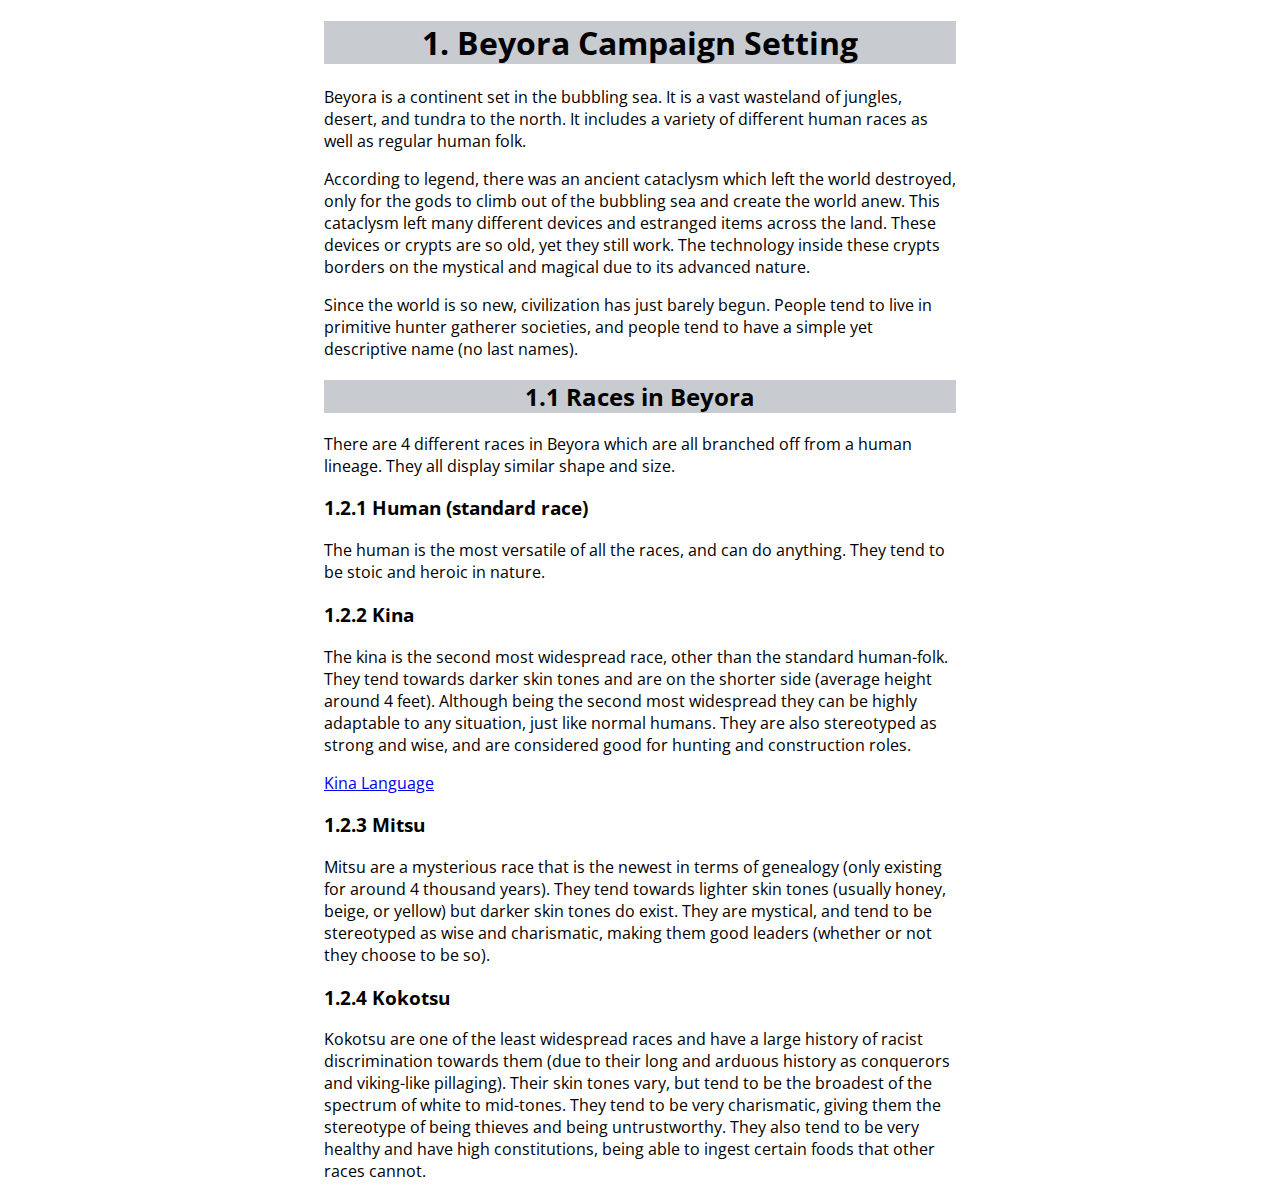
<file: index.html>
<!DOCTYPE html>
<html lang="en">
<head>
    <meta charset="UTF-8">
    <meta name="viewport" content="width=device-width, initial-scale=1.0">
    <title>Beyora - Campaign Setting</title>

    <link rel="stylesheet" href="styles.css">
</head>
<body>
<div class="container">
    <h1>1. Beyora Campaign Setting</h1>
    <p>
        Beyora is a continent set in the bubbling sea. It is a vast wasteland of jungles, desert, and tundra to the north. It includes a variety of different human races as well as regular human folk.
    </p>
    <p>
        According to legend, there was an ancient cataclysm which left the world destroyed, only for the gods to climb out of the bubbling sea and create the world anew. This cataclysm left many different devices and estranged items across the land. These devices or crypts are so old, yet they still work. The technology inside these crypts borders on the mystical and magical due to its advanced nature.
    </p>
    <p>
        Since the world is so new, civilization has just barely begun. People tend to live in primitive hunter gatherer societies, and people tend to have a simple yet descriptive name (no last names).
    </p>

    <h2>1.1 Races in Beyora</h2>
    <p>
        There are 4 different races in Beyora which are all branched off from a human lineage. They all display similar shape and size.
    </p>

    <h3>1.2.1 Human (standard race)</h3>
    <p>
        The human is the most versatile of all the races, and can do anything. They tend to be stoic and heroic in nature.
    </p>

    <h3>1.2.2 Kina</h3>
    <p>
        The kina is the second most widespread race, other than the standard human-folk. They tend towards darker skin tones and are on the shorter side (average height around 4 feet). Although being the second most widespread they can be highly adaptable to any situation, just like normal humans. They are also stereotyped as strong and wise, and are considered good for hunting and construction roles.
    </p>
    <a href="languages/kina.html">Kina Language</a>

    <h3>1.2.3 Mitsu</h3>
    <p>
        Mitsu are a mysterious race that is the newest in terms of genealogy (only existing for around 4 thousand years). They tend towards lighter skin tones (usually honey, beige, or yellow) but darker skin tones do exist. They are mystical, and tend to be stereotyped as wise and charismatic, making them good leaders (whether or not they choose to be so).
    </p>

    <h3>1.2.4  Kokotsu</h3>
    <p>
        Kokotsu are one of the least widespread races and have a large history of racist discrimination towards them (due to their long and arduous history as conquerors and viking-like pillaging). Their skin tones vary, but tend to be the broadest of the spectrum of white to mid-tones. They tend to be very charismatic, giving them the stereotype of being thieves and being untrustworthy. They also tend to be very healthy and have high constitutions, being able to ingest certain foods that other races cannot.
    </p>
</div>
</body>
</html>
</file>
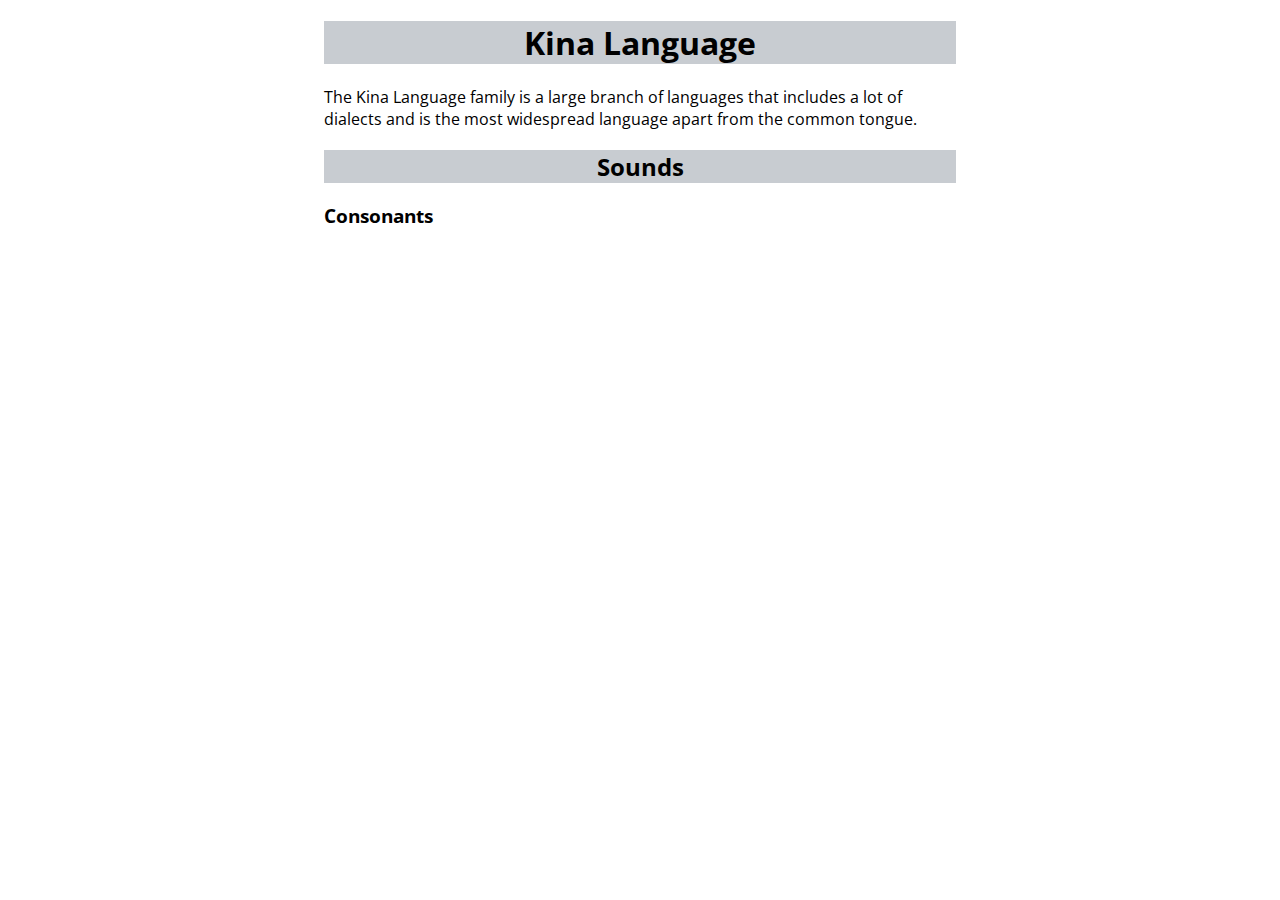
<file: languages/kina.html>
<!DOCTYPE html>
<html lang="en">
<head>
    <meta charset="UTF-8">
    <meta name="viewport" content="width=device-width, initial-scale=1.0">
    <title>Beyora - Kina Language</title>

    <link rel="stylesheet" href="/styles.css">
</head>
<body>
<div class="container">
    <h1>Kina Language</h1>
    <p>
        The Kina Language family is a large branch of languages that includes a lot of dialects and is the most widespread language apart from the common tongue.
    </p>

    <h2>Sounds</h2>

    <h3>Consonants</h3>
</div>
</body>
</html>
</file>
<file: styles.css>
@import url('https://fonts.googleapis.com/css2?family=Noto+Sans+JP:wght@100..900&display=swap');
@import url('https://fonts.googleapis.com/css2?family=Noto+Sans+JP:wght@100..900&family=Rubik+Vinyl&display=swap');
@import url('https://fonts.googleapis.com/css2?family=Noto+Sans+JP:wght@100..900&family=Open+Sans:ital,wght@0,300..800;1,300..800&display=swap');

.container {
    margin: auto;
    width: 50%;
    font-family: "Open Sans", serif;
}

table, th, td {
    border: 1px solid black;
    border-collapse: collapse;
    padding: 5px;
    text-align: center;
}

h1, h2 {
    background-color: #c8ccd1;
    text-align: center;
}

.jp {
    font-family: "Noto Sans JP", serif;
    font-style: normal;
}

#titlePage {
    font-family: "Rubik Vinyl", serif;
    font-style: normal;
    font-size: 35pt;
}

#navbar {
    background-color: #333;
    overflow: hidden;
}

#navbar a {
    float: left;
    color: #f2f2f2;
    text-align: center;
    padding: 14px 16px;
    text-decoration: none;
    font-size: 17px;
}
</file>
